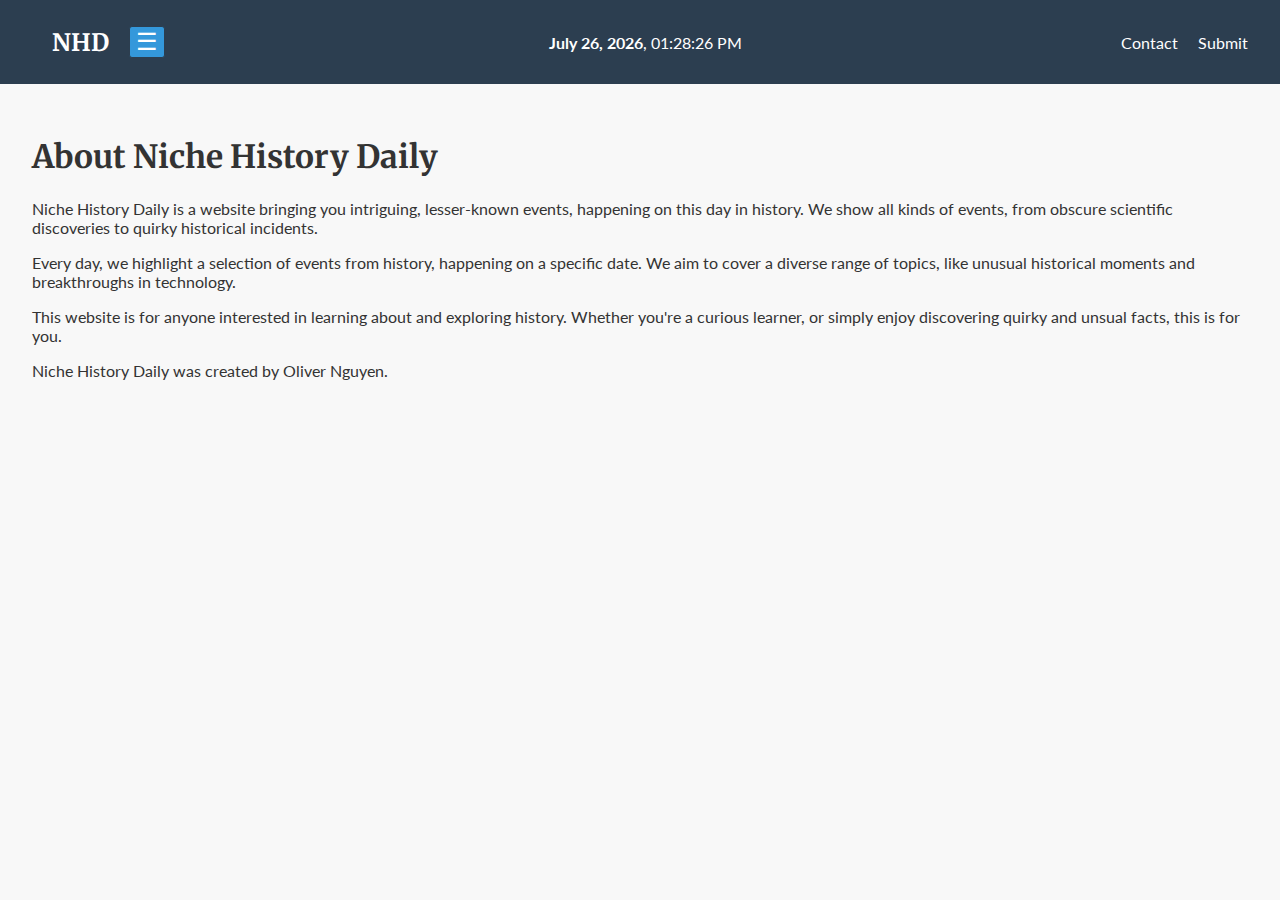
<file: about.html>
<!DOCTYPE html>

<html lang="en">
<head>
  <meta charset="UTF-8">
  <meta name="viewport" content="width=device-width, initial-scale=1.0">
  <title>Niche History Daily</title>
  <link rel="stylesheet" href="styles.css">
  <link rel="preconnect" href="https://fonts.googleapis.com">
  <link rel="preconnect" href="https://fonts.gstatic.com" crossorigin>
  <link href="https://fonts.googleapis.com/css2?family=Lato:ital,wght@0,100;0,300;0,400;0,700;0,900;1,100;1,300;1,400;1,700;1,900&display=swap" rel="stylesheet">
  <link href="https://fonts.googleapis.com/css2?family=Lato:ital,wght@0,100;0,300;0,400;0,700;0,900;1,100;1,300;1,400;1,700;1,900&family=Merriweather:ital,wght@0,300;0,400;0,700;0,900;1,300;1,400;1,700;1,900&display=swap" rel="stylesheet">
</head>
<body>
  <header>
    <div class="left-container">
      <a href="index.html" class="logo">NHD</a>
      <div class="dropdown">
        <button class="dropdown-button">☰</button>
        <div class="dropdown-content">
          <a href="index.html">Home</a>
          <a href="archive.html">Archive</a>
          <a href="about.html">About</a>
          <a href="info.html">Info</a>
          <a href="changelog.html">Changelog</a>
        </div>
      </div>
    </div>
    <p id="current-date-time"></p>
    <nav>
      <a href="contact.html">Contact</a>
      <a href="submit.html">Submit</a>
    </nav>
  </header>

  <main>
    <h1>About Niche History Daily</h1>
    <p>Niche History Daily is a website bringing you intriguing,
      lesser-known events, happening on this day in history. We
      show all kinds of events, from obscure scientific discoveries to
      quirky historical incidents.</p>
    <p>Every day, we highlight a selection of events from history,
      happening on a specific date. We aim to cover a diverse range of
      topics, like unusual historical moments and breakthroughs in
      technology.</p>
    <p>This website is for anyone interested in learning about and
      exploring history. Whether you're a curious learner, or simply
      enjoy discovering quirky and unsual facts, this is for you.</p>
    <p>Niche History Daily was created by Oliver Nguyen.</p>
  </main>

  <script src="js/dropdown.js"></script>
  <script src="js/update-datetime.js"></script>
</body>
</file>
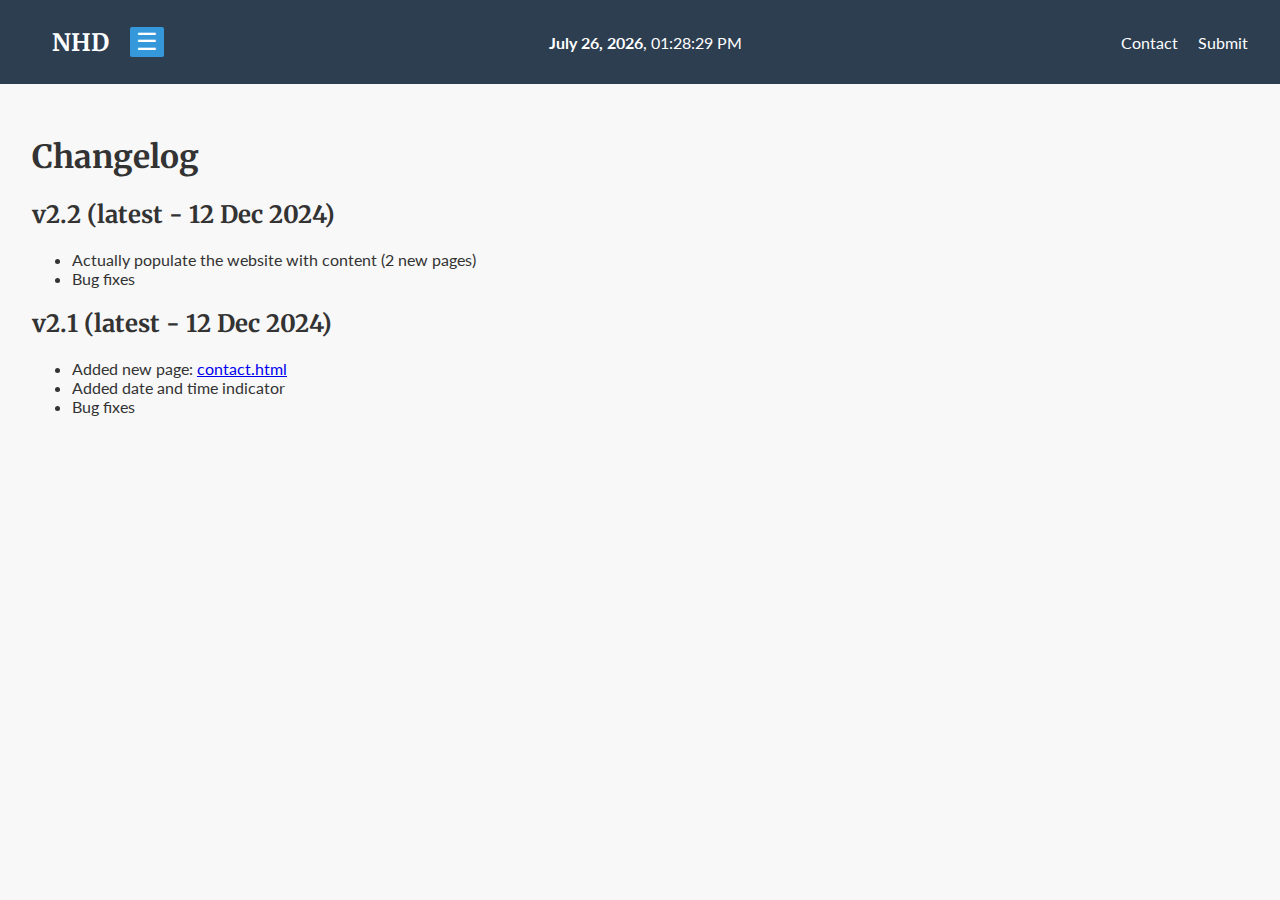
<file: changelog.html>
<!DOCTYPE html>

<html lang="en">
<head>
  <meta charset="UTF-8">
  <meta name="viewport" content="width=device-width, initial-scale=1.0">
  <title>Niche History Daily</title>
  <link rel="stylesheet" href="styles.css">
  <link rel="preconnect" href="https://fonts.googleapis.com">
  <link rel="preconnect" href="https://fonts.gstatic.com" crossorigin>
  <link href="https://fonts.googleapis.com/css2?family=Lato:ital,wght@0,100;0,300;0,400;0,700;0,900;1,100;1,300;1,400;1,700;1,900&display=swap" rel="stylesheet">
  <link href="https://fonts.googleapis.com/css2?family=Lato:ital,wght@0,100;0,300;0,400;0,700;0,900;1,100;1,300;1,400;1,700;1,900&family=Merriweather:ital,wght@0,300;0,400;0,700;0,900;1,300;1,400;1,700;1,900&display=swap" rel="stylesheet">
</head>
<body>
  <header>
    <div class="left-container">
      <a href="index.html" class="logo">NHD</a>
      <div class="dropdown">
        <button class="dropdown-button">☰</button>
        <div class="dropdown-content">
          <a href="index.html">Home</a>
          <a href="archive.html">Archive</a>
          <a href="about.html">About</a>
          <a href="info.html">Info</a>
          <a href="changelog.html">Changelog</a>
        </div>
      </div>
    </div>
    <p id="current-date-time"></p>
    <nav>
      <a href="contact.html">Contact</a>
      <a href="submit.html">Submit</a>
    </nav>
  </header>

  <main>
    <h1>Changelog</h1>
    <h2>v2.2 (latest - 12 Dec 2024)</h2>
    <ul>
      <li>Actually populate the website with content (2 new pages)</li>
      <li>Bug fixes</li>
    </ul>
    <h2>v2.1 (latest - 12 Dec 2024)</h2>
    <ul>
      <li>Added new page: <a href="contact.html">contact.html</a></li>
      <li>Added date and time indicator</li>
      <li>Bug fixes</li>
    </ul>
  </main>

  <script src="js/dropdown.js"></script>
  <script src="js/update-datetime.js"></script>
</body>
</file>
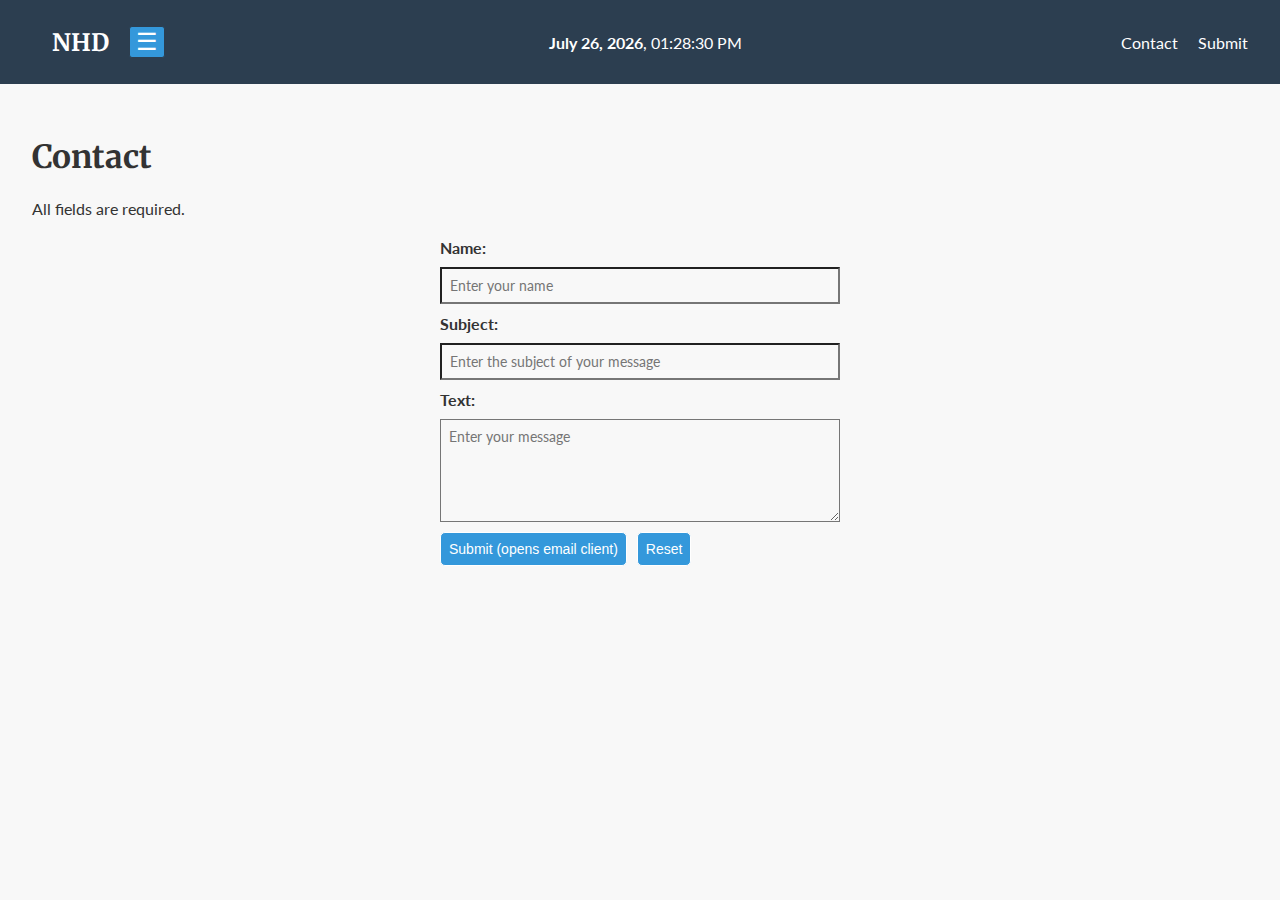
<file: contact.html>
<!DOCTYPE html>

<html lang="en">
<head>
  <meta charset="UTF-8">
  <meta name="viewport" content="width=device-width, initial-scale=1.0">
  <title>Niche History Daily</title>
  <link rel="stylesheet" href="styles.css">
  <link rel="preconnect" href="https://fonts.googleapis.com">
  <link rel="preconnect" href="https://fonts.gstatic.com" crossorigin>
  <link href="https://fonts.googleapis.com/css2?family=Lato:ital,wght@0,100;0,300;0,400;0,700;0,900;1,100;1,300;1,400;1,700;1,900&display=swap" rel="stylesheet">
  <link href="https://fonts.googleapis.com/css2?family=Lato:ital,wght@0,100;0,300;0,400;0,700;0,900;1,100;1,300;1,400;1,700;1,900&family=Merriweather:ital,wght@0,300;0,400;0,700;0,900;1,300;1,400;1,700;1,900&display=swap" rel="stylesheet">
</head>
<body>
  <header>
    <div class="left-container">
      <a href="index.html" class="logo">NHD</a>
      <div class="dropdown">
        <button class="dropdown-button">☰</button>
        <div class="dropdown-content">
          <a href="index.html">Home</a>
          <a href="archive.html">Archive</a>
          <a href="about.html">About</a>
          <a href="info.html">Info</a>
          <a href="changelog.html">Changelog</a>
        </div>
      </div>
    </div>
    <p id="current-date-time"></p>
    <nav>
      <a href="contact.html">Contact</a>
      <a href="submit.html">Submit</a>
    </nav>
  </header>

  <main>
    <h1>Contact</h1>

    <p>All fields are required.</p>
    <p id="contact-form-alert"></p>

    <form id="contact-form">
      <label for="name">Name:</label>
      <input type="text" name="name" id="contact-form-name" required placeholder="Enter your name">

      <label for="subject">Subject:</label>
      <input type="text" name="subject" id="contact-form-subject" required placeholder="Enter the subject of your message">

      <label for="entry-text">Text:</label>
      <textarea type="text" name="message-text" id="contact-form-text" rows="5" required placeholder="Enter your message"></textarea>

      <div style="display: flex; gap: 10px;">
        <button type="button" class="form-button" id="submit-button">Submit (opens email client)</button>
        <button type="reset" class="form-button">Reset</button>
      </div>
    </form>

    <p id="contact-form-alert2"></p>
  </main>

  <script src="js/dropdown.js"></script>
  <script src="js/contact-form.js"></script>
  <script src="js/update-datetime.js"></script>
</body>
</file>
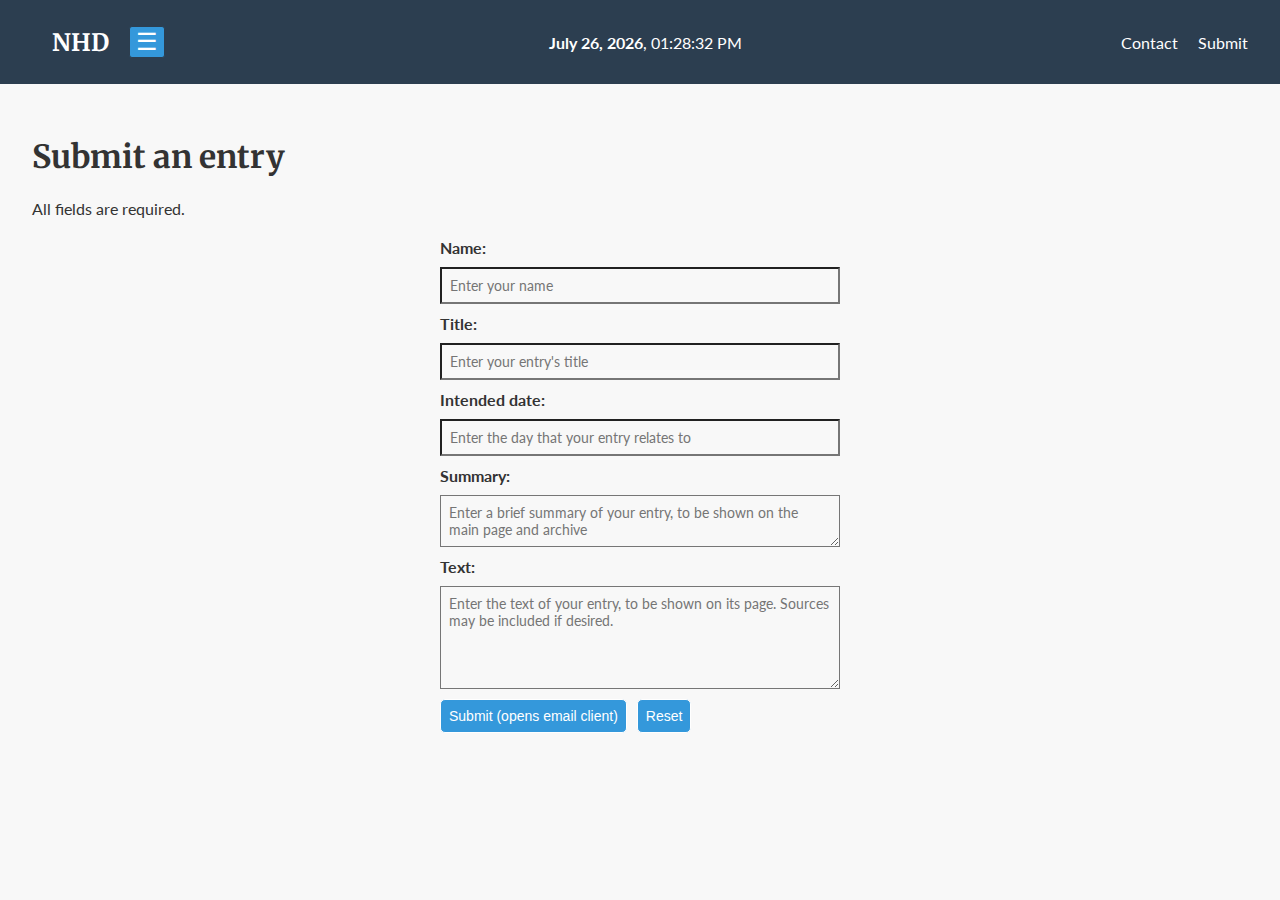
<file: submit.html>
<!DOCTYPE html>

<html lang="en">
<head>
  <meta charset="UTF-8">
  <meta name="viewport" content="width=device-width, initial-scale=1.0">
  <title>Niche History Daily</title>
  <link rel="stylesheet" href="styles.css">
  <link rel="preconnect" href="https://fonts.googleapis.com">
  <link rel="preconnect" href="https://fonts.gstatic.com" crossorigin>
  <link href="https://fonts.googleapis.com/css2?family=Lato:ital,wght@0,100;0,300;0,400;0,700;0,900;1,100;1,300;1,400;1,700;1,900&display=swap" rel="stylesheet">
  <link href="https://fonts.googleapis.com/css2?family=Lato:ital,wght@0,100;0,300;0,400;0,700;0,900;1,100;1,300;1,400;1,700;1,900&family=Merriweather:ital,wght@0,300;0,400;0,700;0,900;1,300;1,400;1,700;1,900&display=swap" rel="stylesheet">
</head>
<body>
  <header>
    <div class="left-container">
      <a href="index.html" class="logo">NHD</a>
      <div class="dropdown">
        <button class="dropdown-button">☰</button>
        <div class="dropdown-content">
          <a href="index.html">Home</a>
          <a href="archive.html">Archive</a>
          <a href="about.html">About</a>
          <a href="info.html">Info</a>
          <a href="changelog.html">Changelog</a>
        </div>
      </div>
    </div>
    <p id="current-date-time"></p>
    <nav>
      <a href="contact.html">Contact</a>
      <a href="submit.html">Submit</a>
    </nav>
  </header>

  <main>
    <h1>Submit an entry</h1>

    <p>All fields are required.</p>
    <p id="submit-form-alert"></p>

    <form id="submit-form">
      <label for="name">Name:</label>
      <input type="text" name="name" id="submit-form-name" required placeholder="Enter your name">

      <label for="title">Title:</label>
      <input type="text" name="title" id="submit-form-title" required placeholder="Enter your entry's title">

      <label for="date">Intended date:</label>
      <input type="text" name="date" id="submit-form-date" required placeholder="Enter the day that your entry relates to">

      <label for="summary">Summary:</label>
      <textarea type="text" name="summary" id="submit-form-summary" rows="2" required placeholder="Enter a brief summary of your entry, to be shown on the main page and archive"></textarea>

      <label for="entry-text">Text:</label>
      <textarea type="text" name="entry-text" id="submit-form-text" rows="5" required placeholder="Enter the text of your entry, to be shown on its page. Sources may be included if desired."></textarea>

      <div style="display: flex; gap: 10px;">
        <button type="button" class="form-button" id="submit-button">Submit (opens email client)</button>
        <button type="reset" class="form-button">Reset</button>
      </div>
    </form>

    <p id="submit-form-alert2"></p>
  </main>

  <script src="js/dropdown.js"></script>
  <script src="js/submit-form.js"></script>
  <script src="js/update-datetime.js"></script>
</body>
</file>
<file: styles.css>
/* General */

body, input, textarea {
  font-family: 'Lato', sans-serif;
  margin: 0;
  color: #333;
  background-color: #f8f8f8;
}

/* Header */

header {
  display: flex;
  justify-content: space-between;
  align-items: center;
  background-color: #2c3e50; /* dark teal */
  color: white;
  padding: 1em 2em;
}

header .left-container {
  display: flex;
  align-items: center;
  position: relative;
  padding: 10px 20px;
}

header .logo {
  margin-right: 20px;
  font-size: 1.5em;
  font-weight: bold;
  color: white;
  text-decoration: none;
}

header .dropdown {
  position: relative;
}

header .dropdown .dropdown-button {
  background-color: #3498db;
  color: white;
  border: 1px solid #2c3e50;
  border-radius: 3px;
  font-size: 24px;
  cursor: pointer;
}

header .dropdown .dropdown-button:hover {
  background-color: #2980b9;
}

header .dropdown .dropdown-content {
  display: none; /* JS changes to `block` to reveal dropdown content */
  position: absolute;
  background-color: white;
  min-width: 160px;
  z-index: 1;
  border: 1px solid #2c3e50;
  border-radius: 3px;
}

header .dropdown .dropdown-content a {
  color: black;
  text-decoration: none;
  display: block;
  padding: 10px;
}

header .dropdown .dropdown-content a:hover {
  text-decoration: underline;
}

header .dropdown .dropdown-content a:active {
  font-weight: bold;
}

header nav a {
  color: white;
  text-decoration: none;
  margin-left: 1em;
}

header nav a:hover {
  text-decoration: underline;
}

header nav a:active {
  font-weight: bold;
}

/* Main content */

main {
  padding: 2em;
}

h1, h2, h3, .logo {
  font-family: "Merriweather", "Helvetica", sans-serif;
}

/* Featured event */

.featured-event {
  display: flex;
  justify-content: space-between;
  align-items: center;
  padding: 2em;
  gap: 2em;
}

.featured-text {
  /* no flex */
}

.featured-image img {
  flex: 1;
  max-width: 100%;
  height: auto;
  margin: 1em 0;
}

/* Featured event: mobile support */

@media (max-width: 768px) {
  .featured-event {
    flex-direction: column;
    align-items: center;
   }

  .featured-image img {
    order: 1;
    max-width: 100%;
    margin-top: 20px;
  }

  .featured-text {
    order: 2;
    margin-bottom: 20px;
  }
}

.read-more {
  display: inline-block;
  background-color: #3498db;
  color: white;
  padding: 0.5em 1em;
  border: none;
  border-radius: 5px;
  cursor: pointer;
  font-size: 1em;
  text-decoration: none;
}

.read-more:hover {
  background-color: #2980b9;
}

/* Other events */

.other-events, .event-group {
  display: flex;
  justify-content: space-between;
  gap: 20px;
  flex-wrap: wrap;
}

.other-events .event, .event-group .event {
  flex: 1;
  max-width: 30%; /* 30% for 3 items, 22% for 4 */
  text-align: center;
}

.other-events .event img, .event-group .event img {
  width: 100%;
  height: auto;
}

/* Other events: mobile support */

@media (max-width: 768px) {
  .other-events, .event-group {
    flex-direction: column;
    align-items: center;
   }

  .other-events .event, .event-group .event {
    max-width: 90%;
  }
}

.read-more-link {
  text-decoration: none;
  color: #3498db;
}

.read-more-link:hover {
  text-decoration: underline;
  color: #2980b9;
}

/* Form styling */

form {
  width: 400px;
  margin: 20px auto;
  display: flex;
  flex-direction: column;
  gap: 10px;
}

label {
  font-weight: bold;
}

input, textarea, button.form-button {
  padding: 8px;
  font-size: 14px;
}

button.form-button {
  background-color: #3498db;
  color: white;
  cursor: pointer;
  border: 1px solid white;
  border-radius: 5px;
}

button.form-button:hover {
  background-color: #2980b9;
}

#submit-form-alert {
  color: red;
  font-weight: bold;
}

/* Footer */

footer {
  text-align: center;
  padding: 1em;
  background-color: #2c3e50;
  color: white;
}
</file>
